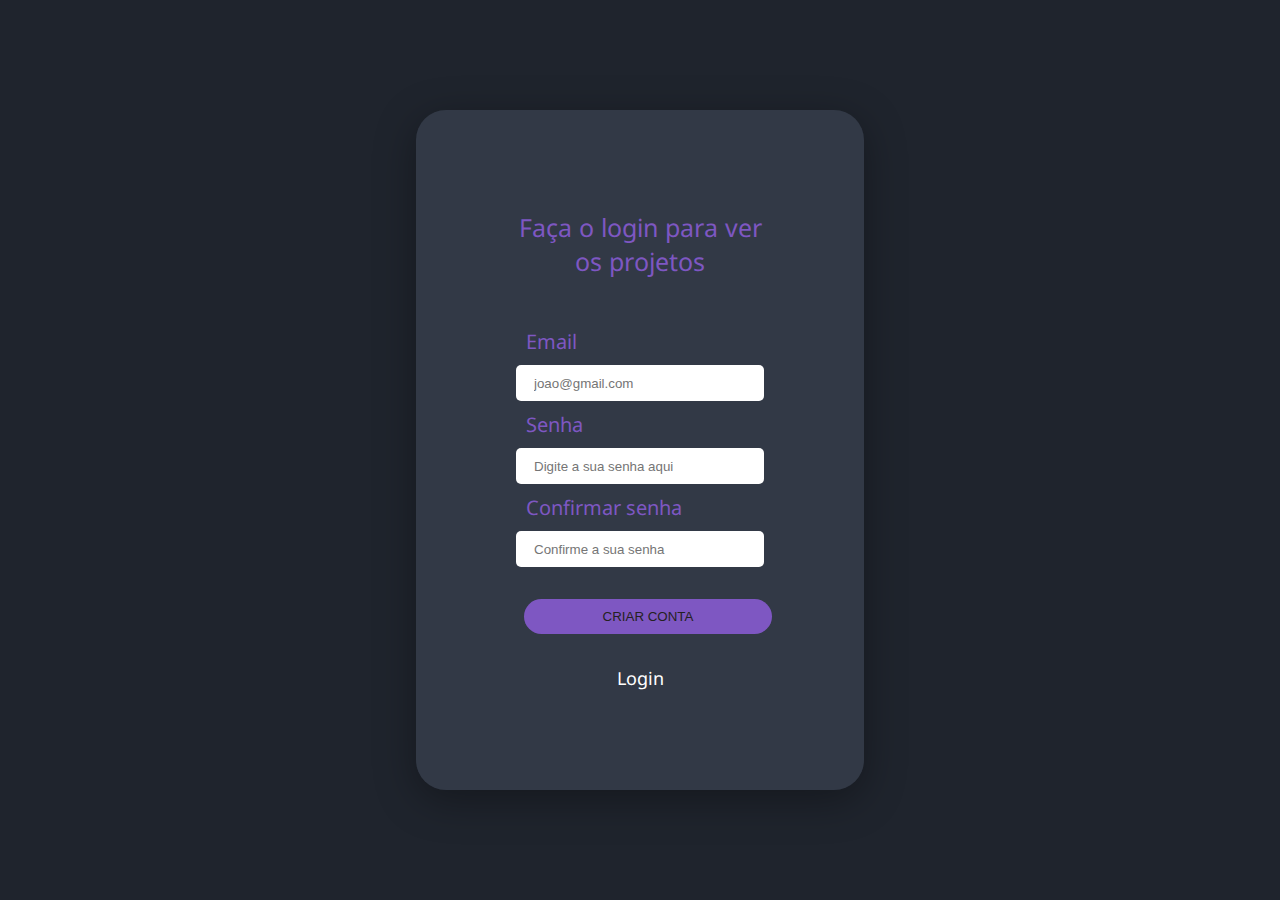
<file: createAcount.html>
<!DOCTYPE html>
<html lang="en">

<head>
    <meta charset="UTF-8">
    <meta name="viewport" content="width=device-width, initial-scale=1.0">
    <link rel="stylesheet" href="/css/login.css">
    <link href="https://unpkg.com/boxicons@2.1.4/css/boxicons.min.css" rel="stylesheet" />
    <title>Document</title>
</head>

<body>
    <main>
        <section id="container" class="container">
            <div class="divDireita">
                <fieldset id="fieldset" class="card">
                    <small id="msgError"></small>
                    <br>
                    <br>
                    <form id="formCadastro">
                        <legend>Faça o login para ver os projetos</legend>
                        <!-- <input id="user" class="inputs" type="text" placeholder="E-mail" required /> -->
                        <label id="labelEmailUser" for="emailUser">Email</label>
                        <input id="emailUser" name="emailUser" class="inputs" type="text"
                            placeholder="joao@gmail.com" />

                        <!-- <input id="password" class="inputs" type="password" placeholder="Senha" required /> -->

                        <label id="labelPasswordUser" for="passwordUser">Senha</label>

                        <input id="passwordUser" name="passwordUser" class="inputs" type="password"
                            placeholder="Digite a sua senha aqui" />

                        <label id="labelConfirmPassword" for="confirmPassword">Confirmar senha</label>
                        <input id="confirmPassword" name="confirmPassword" class="inputs" type="password"
                            placeholder="Confirme a sua senha" />
                        <br />
                        <!-- <button id="entrar" type="submit">ENTRAR</button> -->

                        <button type="submit" id="salvarUsuario">CRIAR CONTA</button>
                        <br />

                        <a href="./login.html">Login</a>

                    </form>
                </fieldset>
            </div>
        </section>
    </main>
</body>

</html>
</file>
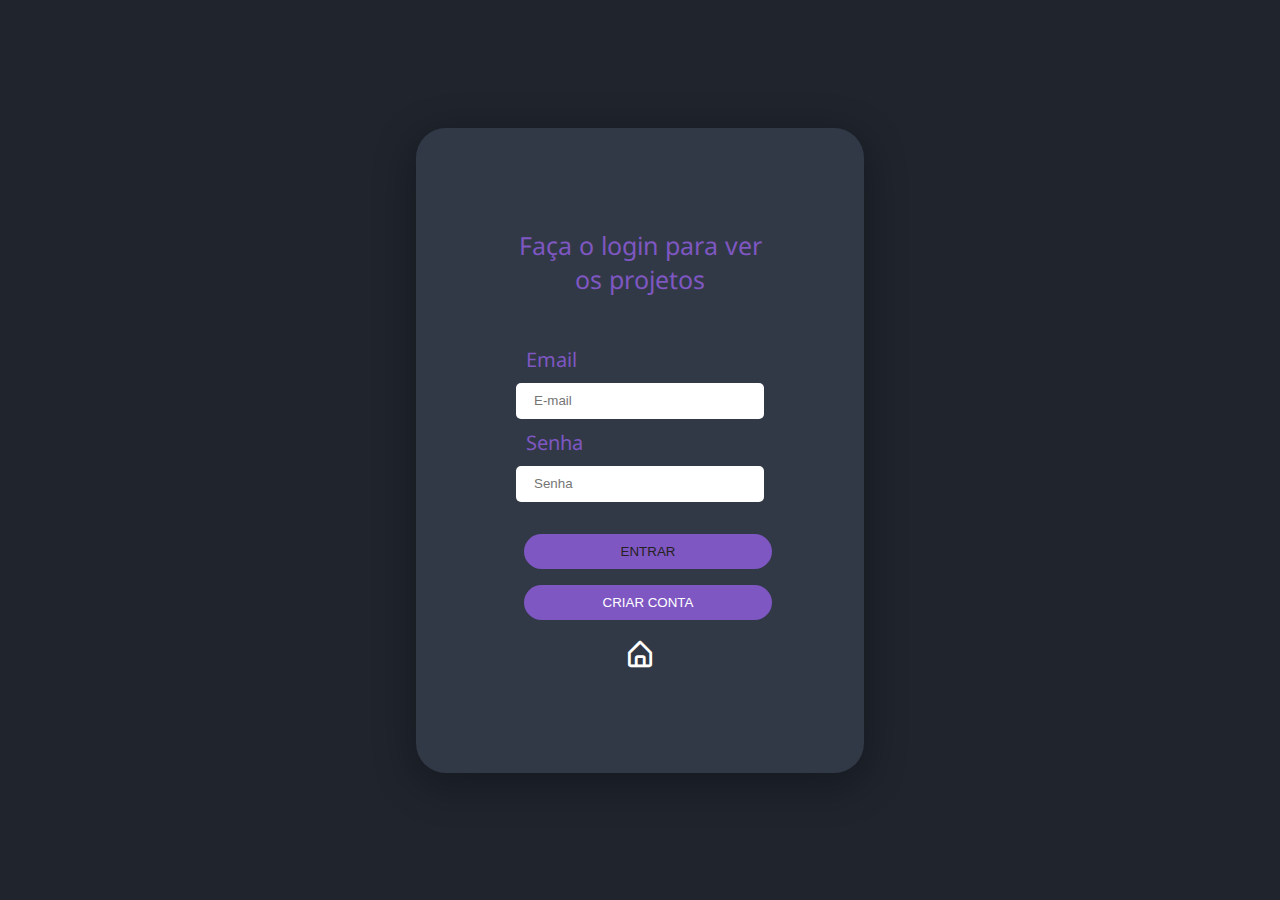
<file: login.html>
<!DOCTYPE html>
<html lang="en">

<head>
    <meta charset="UTF-8">
    <meta name="viewport" content="width=device-width, initial-scale=1.0">
    <link rel="stylesheet" href="/css/login.css">
    <link href="https://unpkg.com/boxicons@2.1.4/css/boxicons.min.css" rel="stylesheet" />
    <title>Document</title>
</head>

<body>
    <main>
        <section id="container" class="container">
            <div class="divDireita">
                <fieldset id="fieldset" class="card">
                    <small id="msgError"></small>
                    <br>
                    <br>
                    <form id="form">
                        <legend>Faça o login para ver os projetos</legend>

                        <label id="labelEmailUser" for="emailUser">Email</label>

                        <input id="user" class="inputs" type="text" placeholder="E-mail" required />

                        <label id="labelPasswordUser" for="passwordUser">Senha</label>

                        <input id="password" class="inputs" type="password" placeholder="Senha" required />
                        <br />
                        <button id="entrar" type="submit">ENTRAR</button>
                        <br />

                        <button id="criarConta">
                            <a href="./createAcount.html">CRIAR CONTA</a>
                        </button>
                        <div class="login-return-home">
                            <a href="./index.html"><i class='bx bx-home-alt'></i></a>
                        </div>
                    </form>
                </fieldset>
            </div>
        </section>
    </main>
</body>

</html>
</file>
<file: css/login.css>
@import url("https://fonts.googleapis.com/css2?family=Noto+Sans:wght@400;700&display=swap");

* {
  margin: 0;
  padding: 0;
  box-sizing: border-box;
}

:root {
  --bg-color: #1f242d;
  --second-bg-color: #323946;
  --text-color: #fff;
  --main-color: #7e57c2;
}

body {
  font-family: "Noto Sans", Courier, monospace;
  font-size: 18px;
  background-size: cover;
  background-position: top;
  background-color: var(--bg-color);
}

.container {
  display: flex;
  justify-content: center;
  align-items: center;
  width: 100vw;
  height: 100vh;
}
/*imagem
.divEsquerda {

  background-size: cover;
  background-repeat: no-repeat;
  height: 85%;
  flex: 0.5;
  margin: 15px;
  border-radius: 30px;
}*/

/* img {
  width: 90vh;
} */

.divDireita {
  /*formulario*/
  display: flex;
  flex-direction: column;
  justify-content: center;
  align-items: center;
  flex: 0.5;
  height: 60%;
}

#fieldset {
  width: 70%;
  padding: 100px;
  border-radius: 30px;
  text-align: center;
  border: none;
}

.card {
  width: 80%;
  display: flex;
  justify-content: center;
  align-items: center;
  padding: 30px 35px;
  background: var(--second-bg-color);
  border-radius: 20px;
  box-shadow: 0px 10px 40px #00000056;
}

legend {
  font-size: 25px;
  margin-bottom: 40px;
  color: var(--main-color);
}

a {
  text-decoration: none;
  color: var(--text-color);
}

#formCadastro {
  display: flex;
  flex-direction: column;
  align-items: left;
}

.inputs {
  display: flex;
  border-radius: 5px;
  width: 100%;
  height: 30px;
  padding: 18px;
  border: none;
}

#entrar:focus,
#criarConta:focus,
#salvarUsuario:focus {
  outline: none;
}

label {
  display: flex;
  flex: column;
  font-size: 20px;
  padding: 10px;
  color: var(--main-color);
}

#sairSistema {
  border-radius: 5px;
  height: 50px;
  width: 5%;
  background-color: #f4c21b;
  color: #ffffff;
  border: none;
  cursor: pointer;
  margin-left: 0;
  margin-bottom: 25px;
  margin-top: 25px;
}

#entrar,
#criarConta,
#salvarUsuario {
  border-radius: 50px;
  margin: 8px;
  height: 35px;
  width: 100%;
  color: #252121;
  border: none;
  background-color: var(--main-color);
  text-decoration: none;
  cursor: pointer;
}

.login-return-home i {
  font-size: 2rem;
  margin-top: 10px;
}
</file>
